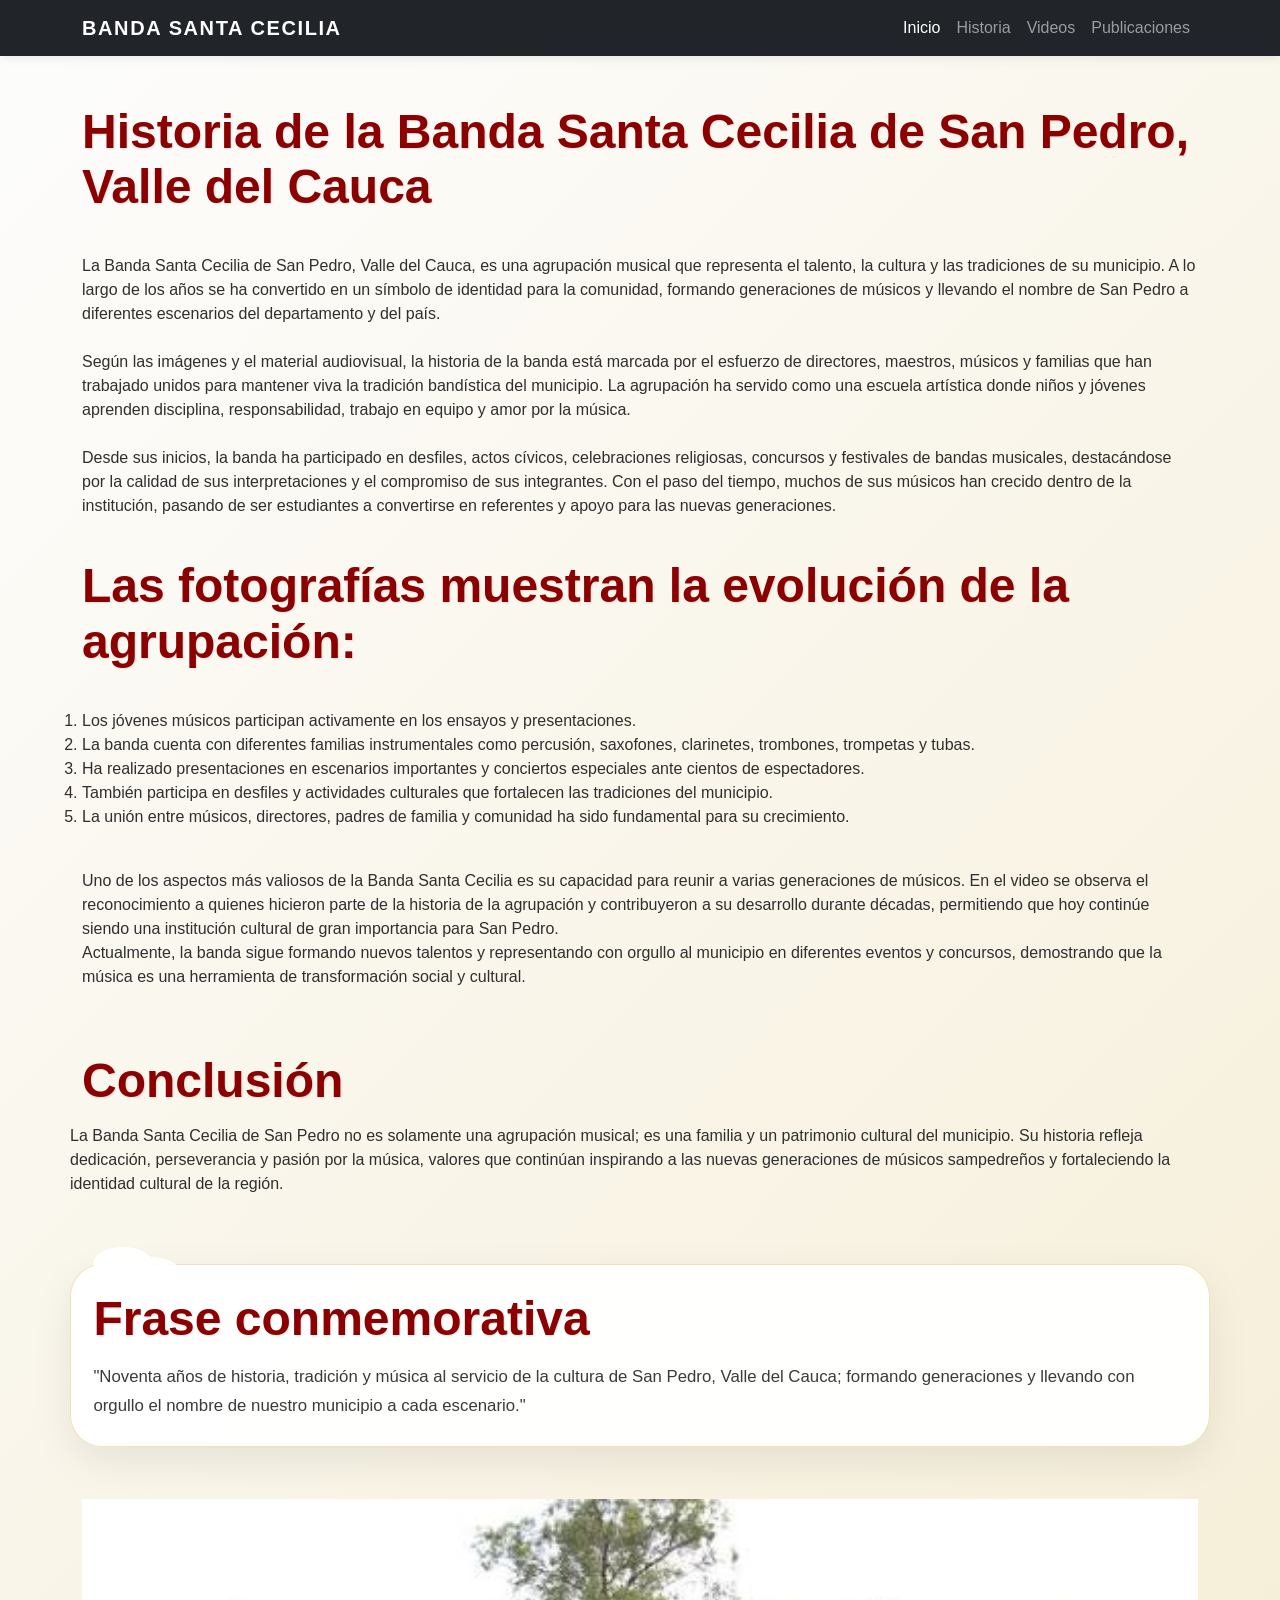
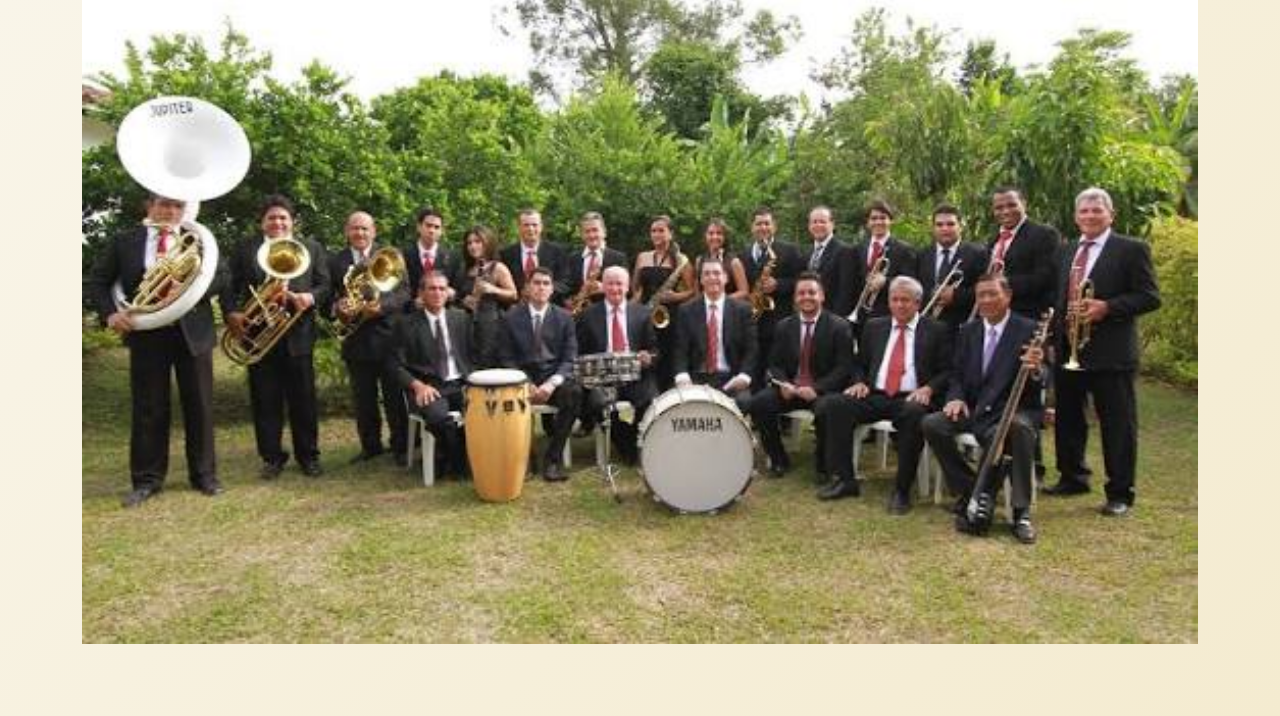
<file: MomentosDeLaBanda.html>
<!DOCTYPE html>
<html lang="en">

<head>
    <meta charset="UTF-8">
    <meta name="viewport" content="width=device-width, initial-scale=1.0">
    <title>Historia de la Banda</title>
    <link href="https://cdn.jsdelivr.net/npm/bootstrap@5.3.8/dist/css/bootstrap.min.css" rel="stylesheet"
        integrity="sha384-sRIl4kxILFvY47J16cr9ZwB07vP4J8+LH7qKQnuqkuIAvNWLzeN8tE5YBujZqJLB" crossorigin="anonymous">
    <link rel="stylesheet" href="estilo.css">
</head>

<body>
    <nav class="navbar navbar-expand-lg navbar-dark bg-dark">
        <div class="container">
            <a class="navbar-brand" href="Index.html">BANDA SANTA CECILIA</a>
            <button class="navbar-toggler" type="button" data-bs-toggle="collapse" data-bs-target="#navbarNav"
                aria-controls="navbarNav" aria-expanded="false" aria-label="Toggle navigation">
                <span class="navbar-toggler-icon"></span>
            </button>
            <div class="collapse navbar-collapse" id="navbarNav">
                <ul class="navbar-nav ms-auto align-items-lg-center">
                    <li class="nav-item">
                        <a class="nav-link active" aria-current="page" href="Index.html">Inicio</a>
                    </li>
                    <li class="nav-item">
                        <a class="nav-link" href="MomentosDeLaBanda.html">Historia</a>
                    </li>
                    <li class="nav-item">
                        <a class="nav-link" href="Videos.html">Videos</a>
                    </li>
                    <li class="nav-item">
                        <a class="nav-link" href="Publicaciones.html">Publicaciones</a>
                    </li>
    </nav>
    <main class="container py-4 py-md-5">
        <section class="row g-4 align-items-center mb-4">
            <h1 class="titulo-principal mb-3">Historia de la Banda Santa Cecilia de San Pedro, Valle del Cauca</h1>
            <br>
            <p>La Banda Santa Cecilia de San Pedro, Valle del Cauca, es una agrupación musical que representa el
                talento, la cultura y las tradiciones de su municipio. A lo largo de los años se ha convertido en un
                símbolo de identidad para la comunidad, formando generaciones de músicos y llevando el nombre de San
                Pedro a diferentes escenarios del departamento y del país.
                <br><br>
                Según las imágenes y el material audiovisual, la historia de la banda está marcada por el esfuerzo de
                directores, maestros, músicos y familias que han trabajado unidos para mantener viva la tradición
                bandística del municipio. La agrupación ha servido como una escuela artística donde niños y jóvenes
                aprenden disciplina, responsabilidad, trabajo en equipo y amor por la música.
                <br><br>
                Desde sus inicios, la banda ha participado en desfiles, actos cívicos, celebraciones religiosas,
                concursos y festivales de bandas musicales, destacándose por la calidad de sus interpretaciones y el
                compromiso de sus integrantes. Con el paso del tiempo, muchos de sus músicos han crecido dentro de la
                institución, pasando de ser estudiantes a convertirse en referentes y apoyo para las nuevas
                generaciones.
            </p>
            <h2 class="titulo-principal mb-3">Las fotografías muestran la evolución de la agrupación:</h2>
            <ol>
                <li>Los jóvenes músicos participan activamente en los ensayos y presentaciones.</li>
                <li>La banda cuenta con diferentes familias instrumentales como percusión, saxofones, clarinetes,
                    trombones, trompetas y tubas.</li>
                <li>Ha realizado presentaciones en escenarios importantes y conciertos especiales ante cientos de
                    espectadores.</li>
                <li>También participa en desfiles y actividades culturales que fortalecen las tradiciones del municipio.
                </li>
                <li>La unión entre músicos, directores, padres de familia y comunidad ha sido fundamental para su
                    crecimiento.</li>
            </ol>
            <br>
            <p>Uno de los aspectos más valiosos de la Banda Santa Cecilia es su capacidad para reunir a varias
                generaciones de músicos. En el video se observa el reconocimiento a quienes hicieron parte de la
                historia de la agrupación y contribuyeron a su desarrollo durante décadas, permitiendo que hoy continúe
                siendo una institución cultural de gran importancia para San Pedro.
                <br>
                Actualmente, la banda sigue formando nuevos talentos y representando con orgullo al municipio en
                diferentes eventos y concursos, demostrando que la música es una herramienta de transformación social y
                cultural.
                <br><br>
            <h3 class="titulo-principal mb-3">Conclusión</h3>
            La Banda Santa Cecilia de San Pedro no es solamente una agrupación musical; es una familia y un
            patrimonio cultural del municipio. Su historia refleja dedicación, perseverancia y pasión por la música,
            valores que continúan inspirando a las nuevas generaciones de músicos sampedreños y fortaleciendo la
            identidad cultural de la región.
            </p>
            <br>
            <div class="frase-nubecita">
                <h3 class="titulo-principal mb-3">Frase conmemorativa</h3>
                <p>"Noventa años de historia, tradición y música al servicio de la cultura de San Pedro, Valle del
                    Cauca;
                    formando generaciones y llevando con orgullo el nombre de nuestro municipio a cada escenario."</p>
            </div>
            <img src="IMG/Banda Santa Cecilia San pedro90añosdehistoria.jpg">
            <br>











































        </section>
    </main>






















    <script src="https://cdn.jsdelivr.net/npm/bootstrap@5.3.8/dist/js/bootstrap.bundle.min.js"
        integrity="sha384-FKyoEForCGlyvwx9Hj09JcYn3nv7wiPVlz7YYwJrWVcXK/BmnVDxM+D2scQbITxI"
        crossorigin="anonymous"></script>
</body>

</html>
</file>
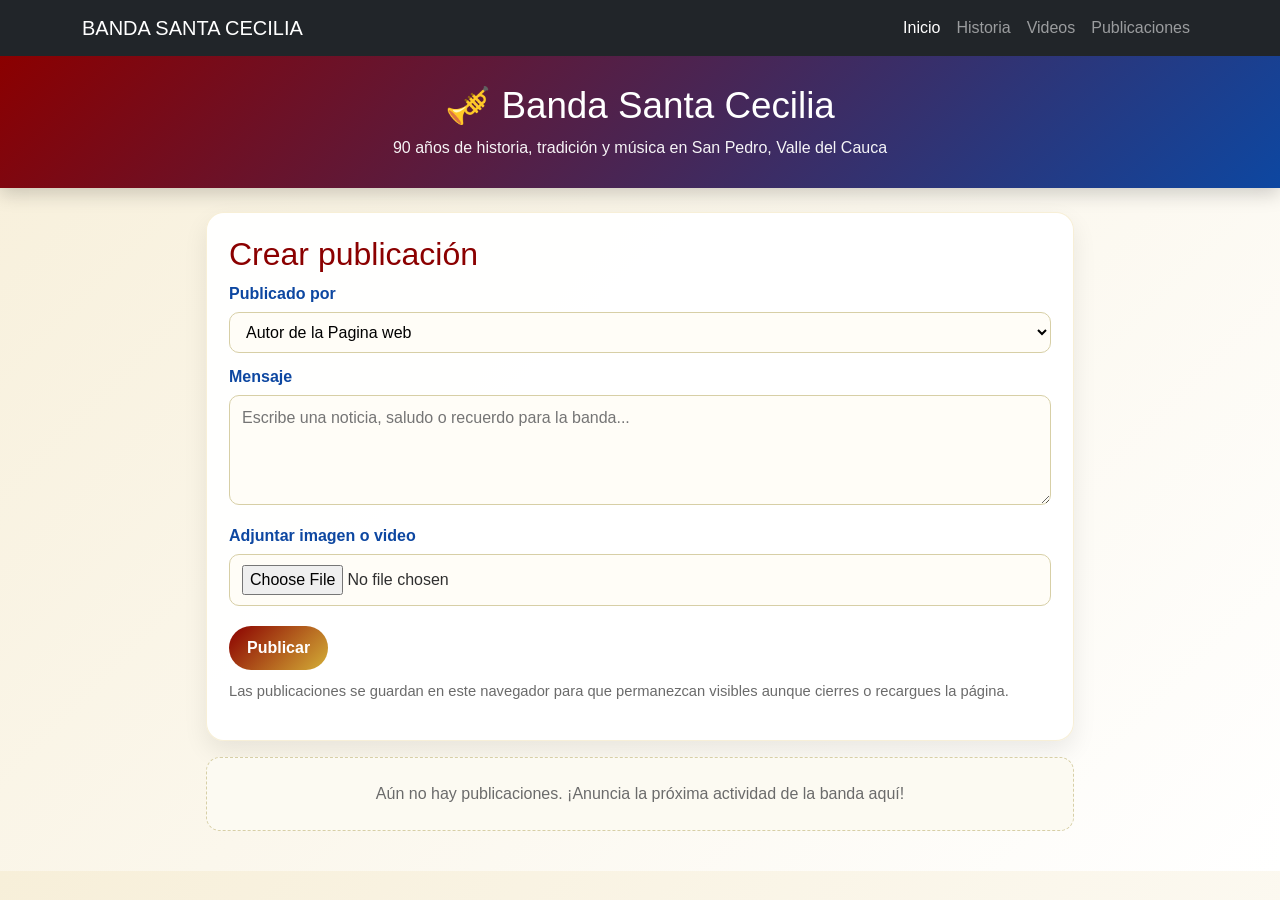
<file: Publicaciones.html>
<!DOCTYPE html>
<html lang="es">

<head>
    <meta charset="UTF-8">
    <meta name="viewport" content="width=device-width, initial-scale=1.0">
    <title>Banda Santa Cecilia - Publicaciones</title>
    <link href="https://cdn.jsdelivr.net/npm/bootstrap@5.3.8/dist/css/bootstrap.min.css" rel="stylesheet"
        integrity="sha384-sRIl4kxILFvY47J16cr9ZwB07vP4J8+LH7qKQnuqkuIAvNWLzeN8tE5YBujZqJLB" crossorigin="anonymous">
    <style>
        :root {
            --rojo: #8b0000;
            --oro: #d4af37;
            --azul: #0d47a1;
            --crema: #f7efd9;
            --texto: #2f2f2f;
            --blanco: #ffffff;
        }

        * {
            box-sizing: border-box;
        }

        body {
            margin: 0;
            font-family: 'Segoe UI', Tahoma, Geneva, Verdana, sans-serif;
            color: var(--texto);
            background: linear-gradient(135deg, var(--crema) 0%, #ffffff 100%);
        }

        header {
            background: linear-gradient(135deg, var(--rojo), var(--azul));
            color: white;
            padding: 28px 20px;
            text-align: center;
            box-shadow: 0 6px 18px rgba(0, 0, 0, 0.18);
        }

        header h1 {
            margin: 0 0 8px;
            font-size: clamp(1.6rem, 3.2vw, 2.3rem);
        }

        header p {
            margin: 0;
            opacity: 0.95;
            font-size: 1rem;
        }

        .contenedor {
            max-width: 900px;
            margin: 24px auto 40px;
            padding: 0 16px;
        }

        .panel {
            background: rgba(255, 255, 255, 0.96);
            padding: 22px;
            border-radius: 18px;
            box-shadow: 0 10px 24px rgba(0, 0, 0, 0.08);
            border: 1px solid rgba(212, 175, 55, 0.2);
        }

        .panel h2 {
            margin-top: 0;
            color: var(--rojo);
        }

        .campo {
            margin-bottom: 12px;
        }

        label {
            display: block;
            margin-bottom: 6px;
            font-weight: 600;
            color: var(--azul);
        }

        select,
        textarea,
        input[type="file"] {
            width: 100%;
            border-radius: 10px;
            border: 1px solid #d7cfa6;
            padding: 10px 12px;
            font-size: 1rem;
            background: #fffdf7;
        }

        textarea {
            min-height: 110px;
            resize: vertical;
        }

        button {
            margin-top: 8px;
            background: linear-gradient(135deg, var(--rojo), var(--oro));
            color: white;
            border: none;
            padding: 10px 18px;
            border-radius: 999px;
            cursor: pointer;
            font-weight: 700;
            transition: transform 0.2s ease;
        }

        button:hover {
            transform: translateY(-1px);
        }

        .ayuda {
            margin-top: 10px;
            font-size: 0.92rem;
            color: #6b6b6b;
        }

        .publicacion {
            background: var(--blanco);
            margin-top: 20px;
            padding: 18px;
            border-radius: 16px;
            box-shadow: 0 8px 20px rgba(0, 0, 0, 0.08);
            border-left: 6px solid var(--oro);
        }

        .encabezado {
            display: flex;
            justify-content: space-between;
            align-items: center;
            gap: 10px;
            margin-bottom: 6px;
        }

        .autor {
            margin: 0;
            color: var(--rojo);
            font-weight: 700;
        }

        .fecha {
            margin: 0;
            color: #808080;
            font-size: 0.86rem;
        }

        .texto-publicacion {
            margin: 10px 0 0;
            line-height: 1.6;
            white-space: pre-wrap;
        }

        img,
        video {
            width: 100%;
            display: block;
            margin-top: 12px;
            border-radius: 12px;
            object-fit: cover;
            max-height: 420px;
        }

        .acciones-publicacion {
            display: flex;
            flex-wrap: wrap;
            gap: 10px;
            margin-top: 14px;
        }

        .action-btn,
        .btn-delete {
            border: none;
            border-radius: 999px;
            padding: 8px 12px;
            font-weight: 600;
            cursor: pointer;
            background: #f7efd9;
            color: var(--azul);
        }

        .action-btn:hover,
        .btn-delete:hover {
            transform: translateY(-1px);
        }

        .btn-delete {
            background: #ffe3e3;
            color: var(--rojo);
        }

        .comentarios {
            margin-top: 14px;
            padding-top: 12px;
            border-top: 1px solid #eee;
        }

        .comentario-item {
            background: #fcfaf2;
            border-radius: 10px;
            padding: 8px 10px;
            margin-bottom: 8px;
        }

        .comentario-item p {
            margin: 2px 0 0;
            line-height: 1.5;
        }

        .comentario-item small {
            color: #7a7a7a;
        }

        .input-comentario {
            width: 100%;
            min-height: 70px;
            border-radius: 10px;
            border: 1px solid #d7cfa6;
            padding: 8px 10px;
            margin-top: 8px;
            resize: vertical;
        }

        .vacio {
            text-align: center;
            padding: 24px;
            color: #6b6b6b;
            background: #fcfaf2;
            border-radius: 14px;
            border: 1px dashed #d7cfa6;
            margin-top: 16px;
        }

        @media (max-width: 600px) {
            .encabezado {
                flex-direction: column;
                align-items: flex-start;
            }
        }
    </style>
</head>

<body>
    <nav class="navbar navbar-expand-lg navbar-dark bg-dark">
        <div class="container">
            <a class="navbar-brand" href="Index.html">BANDA SANTA CECILIA</a>
            <button class="navbar-toggler" type="button" data-bs-toggle="collapse" data-bs-target="#navbarNav"
                aria-controls="navbarNav" aria-expanded="false" aria-label="Toggle navigation">
                <span class="navbar-toggler-icon"></span>
            </button>
            <div class="collapse navbar-collapse" id="navbarNav">
                <ul class="navbar-nav ms-auto align-items-lg-center">
                    <li class="nav-item">
                        <a class="nav-link active" aria-current="page" href="Index.html">Inicio</a>
                    </li>
                    <li class="nav-item">
                        <a class="nav-link" href="MomentosDeLaBanda.html">Historia</a>
                    </li>
                    <li class="nav-item">
                        <a class="nav-link" href="Videos.html">Videos</a>
                    </li>
                    <li class="nav-item">
                        <a class="nav-link" href="Publicaciones.html">Publicaciones</a>
                    </li>
                </ul>
            </div>
        </div>
    </nav>
    <header>
        <h1>🎺 Banda Santa Cecilia</h1>
        <p>90 años de historia, tradición y música en San Pedro, Valle del Cauca</p>
    </header>

    <div class="contenedor">
        <section class="panel">
            <h2>Crear publicación</h2>

            <div class="campo">
                <label for="rol">Publicado por</label>
                <select id="rol">
                    <option value="Administrador">Autor de la Pagina web</option>
                    <option value="Director de la banda">Director de la banda</option>
                    <option value="Miembro de la banda">Miembro de la banda</option>
                     <option value="Visitante">Visitante</option>
                </select>
            </div>

            <div class="campo">
                <label for="texto">Mensaje</label>
                <textarea id="texto" placeholder="Escribe una noticia, saludo o recuerdo para la banda..."></textarea>
            </div>

            <div class="campo">
                <label for="archivo">Adjuntar imagen o video</label>
                <input type="file" id="archivo" accept="image/*,video/*">
            </div>

            <button onclick="publicar()">Publicar</button>
            <p class="ayuda">Las publicaciones se guardan en este navegador para que permanezcan visibles aunque cierres
                o recargues la página.</p>
        </section>

        <div id="muro"></div>
    </div>

    <script>
        const STORAGE_KEY = "bandaSantaCeciliaPublicaciones";
        const DB_NAME = "bandaSantaCeciliaDB";
        const STORE_NAME = "archivos";
        let publicaciones = cargarPublicaciones();
        let dbPromise = abrirBaseDeDatos();

        renderPublicaciones();

        async function publicar() {
            const texto = document.getElementById("texto").value.trim();
            const rol = document.getElementById("rol").value;
            const archivoInput = document.getElementById("archivo");
            const archivo = archivoInput.files[0];

            if (!texto && !archivo) {
                alert("Debe escribir algo o seleccionar una imagen o video.");
                return;
            }

            const archivoTipo = archivo ? archivo.type : null;
            let archivoId = null;

            if (archivo) {
                archivoId = `${Date.now()}-${Math.random().toString(16).slice(2)}`;
                await guardarArchivo(archivoId, archivo);
            }

            const nuevaPublicacion = {
                id: Date.now(),
                autor: rol,
                texto: texto,
                fecha: new Date().toISOString(),
                likes: 0,
                comentarios: [],
                archivoId: archivoId,
                archivoTipo: archivoTipo,
                archivoNombre: archivo ? archivo.name : ""
            };

            publicaciones.unshift(nuevaPublicacion);
            guardarPublicaciones();
            await renderPublicaciones();

            document.getElementById("texto").value = "";
            archivoInput.value = "";
        }

        function cargarPublicaciones() {
            try {
                const datos = localStorage.getItem(STORAGE_KEY);
                const guardadas = datos ? JSON.parse(datos) : [];
                return guardadas.map(publicacion => ({
                    ...publicacion,
                    likes: Number(publicacion.likes || 0),
                    comentarios: Array.isArray(publicacion.comentarios) ? publicacion.comentarios : []
                }));
            } catch (error) {
                console.error("No se pudieron cargar las publicaciones", error);
                return [];
            }
        }

        function guardarPublicaciones() {
            localStorage.setItem(STORAGE_KEY, JSON.stringify(publicaciones));
        }

        async function renderPublicaciones() {
            const muro = document.getElementById("muro");

            if (publicaciones.length === 0) {
                muro.innerHTML = '<div class="vacio">Aún no hay publicaciones. ¡Anuncia la próxima actividad de la banda aquí!</div>';
                return;
            }

            const publicacionesHTML = await Promise.all(publicaciones.map(crearPublicacionHTML));
            muro.innerHTML = publicacionesHTML.join("");
        }

        async function crearPublicacionHTML(publicacion) {
            const fecha = new Date(publicacion.fecha).toLocaleString("es-ES", {
                dateStyle: "medium",
                timeStyle: "short"
            });

            let contenidoArchivo = "";
            if (publicacion.archivoId) {
                const blob = await obtenerArchivo(publicacion.archivoId);
                if (blob && publicacion.archivoTipo?.startsWith("image")) {
                    const url = URL.createObjectURL(blob);
                    contenidoArchivo = `<img src="${url}" alt="Imagen publicada">`;
                } else if (blob && publicacion.archivoTipo?.startsWith("video")) {
                    const url = URL.createObjectURL(blob);
                    contenidoArchivo = `<video controls preload="metadata"><source src="${url}" type="${publicacion.archivoTipo}"></video>`;
                }
            } else if (publicacion.archivoData && publicacion.archivoTipo?.startsWith("image")) {
                contenidoArchivo = `<img src="${publicacion.archivoData}" alt="Imagen publicada">`;
            } else if (publicacion.archivoData && publicacion.archivoTipo?.startsWith("video")) {
                contenidoArchivo = `<video controls src="${publicacion.archivoData}"></video>`;
            }

            const comentariosHTML = (publicacion.comentarios || []).map(comentario => `
                <div class="comentario-item">
                    <small>${escaparHTML(comentario.autor || "Visitante")} · ${new Date(comentario.fecha).toLocaleString("es-ES", { dateStyle: "short", timeStyle: "short" })}</small>
                    <p>${escaparHTML(comentario.texto)}</p>
                </div>
            `).join("");

            return `
                <article class="publicacion">
                    <div class="encabezado">
                        <h3 class="autor">${escaparHTML(publicacion.autor)}</h3>
                        <p class="fecha">${fecha}</p>
                    </div>
                    ${publicacion.texto ? `<p class="texto-publicacion">${escaparHTML(publicacion.texto)}</p>` : ""}
                    ${contenidoArchivo}
                    <div class="acciones-publicacion">
                        <button class="action-btn" onclick="darLike(${publicacion.id})">👍 Me gusta (${Number(publicacion.likes || 0)})</button>
                    </div>
                    <div class="comentarios">
                        ${comentariosHTML}
                        <textarea id="comentario-${publicacion.id}" class="input-comentario" placeholder="Escribe un comentario..."></textarea>
                        <button class="action-btn" onclick="agregarComentario(${publicacion.id})">Comentar</button>
                    </div>
                </article>
            `;
        }

        function darLike(id) {
            const publicacion = publicaciones.find(item => item.id === id);
            if (!publicacion) return;

            const key = `like-${id}`;
            const yaDioLike = sessionStorage.getItem(key) === "1";

            if (yaDioLike) {
                publicacion.likes = Math.max(0, Number(publicacion.likes || 0) - 1);
                sessionStorage.removeItem(key);
            } else {
                publicacion.likes = Number(publicacion.likes || 0) + 1;
                sessionStorage.setItem(key, "1");
            }

            guardarPublicaciones();
            renderPublicaciones();
        }

        function agregarComentario(id) {
            const publicacion = publicaciones.find(item => item.id === id);
            if (!publicacion) return;

            const textarea = document.getElementById(`comentario-${id}`);
            const texto = textarea?.value.trim();
            if (!texto) {
                alert("Escribe un comentario antes de publicar.");
                return;
            }

            publicacion.comentarios = publicacion.comentarios || [];
            publicacion.comentarios.unshift({
                id: Date.now(),
                autor: "Visitante",
                texto: texto,
                fecha: new Date().toISOString()
            });

            guardarPublicaciones();
            renderPublicaciones();
        }

        function escaparHTML(texto) {
            return String(texto)
                .replace(/&/g, "&amp;")
                .replace(/</g, "&lt;")
                .replace(/>/g, "&gt;")
                .replace(/\"/g, "&quot;")
                .replace(/'/g, "&#39;");
        }

        function abrirBaseDeDatos() {
            return new Promise((resolve, reject) => {
                const solicitud = indexedDB.open(DB_NAME, 1);

                solicitud.onupgradeneeded = () => {
                    const db = solicitud.result;
                    if (!db.objectStoreNames.contains(STORE_NAME)) {
                        db.createObjectStore(STORE_NAME, { keyPath: "id" });
                    }
                };

                solicitud.onsuccess = () => resolve(solicitud.result);
                solicitud.onerror = () => reject(solicitud.error);
            });
        }

        async function guardarArchivo(id, archivo) {
            const db = await dbPromise;
            return new Promise((resolve, reject) => {
                const transaccion = db.transaction(STORE_NAME, "readwrite");
                const almacen = transaccion.objectStore(STORE_NAME);
                const solicitud = almacen.put({ id, archivo });
                solicitud.onsuccess = () => resolve();
                solicitud.onerror = () => reject(solicitud.error);
            });
        }

        async function obtenerArchivo(id) {
            const db = await dbPromise;
            return new Promise((resolve, reject) => {
                const transaccion = db.transaction(STORE_NAME, "readonly");
                const almacen = transaccion.objectStore(STORE_NAME);
                const solicitud = almacen.get(id);
                solicitud.onsuccess = () => resolve(solicitud.result?.archivo || null);
                solicitud.onerror = () => reject(solicitud.error);
            });
        }
    </script>

    <script src="https://cdn.jsdelivr.net/npm/bootstrap@5.3.8/dist/js/bootstrap.bundle.min.js"
        integrity="sha384-FKyoEForCGlyvwx9Hj09JcYn3nv7wiPVlz7YYwJrWVcXK/BmnVDxM+D2scQbITxI"
        crossorigin="anonymous"></script>
</body>

</html>
</file>
<file: estilo.css>
:root {
            --rojo: #8b0000;
            --oro: #d4af37;
            --texto: #2f2f2f;
        }

        body {
            font-family: 'Segoe UI', Tahoma, Geneva, Verdana, sans-serif;
            background: linear-gradient(135deg, #fdfdfd 0%, #f4ebd0 100%);
            color: var(--texto);
        }

        .navbar {
            box-shadow: 0 2px 10px rgba(0, 0, 0, 0.08);
        }

        .navbar-brand {
            font-weight: 700;
            letter-spacing: 0.08em;
        }

        .navbar .form-control {
            min-width: 180px;
            border-radius: 999px;
            border: 1px solid rgba(255, 255, 255, 0.25);
            background: rgba(255, 255, 255, 0.12);
            color: white;
        }

        .navbar .form-control::placeholder {
            color: rgba(255, 255, 255, 0.75);
        }

        .navbar .form-control:focus {
            background: white;
            color: #222;
            box-shadow: none;
        }

        .navbar .btn-outline-light {
            border-radius: 999px;
            padding: 0.35rem 0.8rem;
        }

        .hero-card {
            background: rgba(255, 255, 255, 0.95);
            border: 1px solid #eee;
            border-radius: 1.2rem;
            box-shadow: 0 8px 25px rgba(0, 0, 0, 0.08);
        }

        .titulo-principal {
            font-size: clamp(1.8rem, 4vw, 3rem);
            font-weight: 800;
            color: var(--rojo);
            text-shadow: 1px 1px 2px rgba(0, 0, 0, 0.1);
            line-height: 1.15;
        }

        .subtitulo {
            color: #6c6c6c;
            font-size: clamp(1rem, 2.3vw, 1.25rem);
        }

        .video-title {
            font-size: clamp(1.8rem, 4vw, 2.4rem);
            font-weight: 800;
            color: var(--rojo);
            text-shadow: 1px 1px 2px rgba(0, 0, 0, 0.12);
            margin-bottom: 1rem;
            position: relative;
        }

        .video-title::after {
            content: "";
            display: block;
            width: 5rem;
            height: 0.35rem;
            margin-top: 0.75rem;
            border-radius: 999px;
            background: linear-gradient(90deg, var(--rojo), var(--oro));
        }

        .video-card {
            background: white;
            border-radius: 1.2rem;
            box-shadow: 0 8px 25px rgba(0, 0, 0, 0.08);
            padding: 1rem;
        }

        .frase-nubecita {
            position: relative;
            background: rgba(255, 255, 255, 0.96);
            border: 1px solid rgba(212, 175, 55, 0.35);
            box-shadow: 0 14px 40px rgba(0, 0, 0, 0.08);
            border-radius: 2rem;
            padding: 1.6rem 1.4rem;
            margin: 1.75rem 0;
            backdrop-filter: blur(8px);
        }

        .frase-nubecita::before {
            content: "";
            position: absolute;
            top: -18px;
            left: 1.4rem;
            width: 60px;
            height: 34px;
            background: rgba(255, 255, 255, 0.95);
            border-radius: 50%;
            box-shadow: 28px 10px 0 rgba(255, 255, 255, 0.95), 50px 18px 0 rgba(255, 255, 255, 0.95);
        }

        .frase-nubecita h3 {
            color: var(--rojo);
            margin-bottom: 0.75rem;
        }

        .frase-nubecita p {
            color: #3a3a3a;
            font-size: 1.05rem;
            line-height: 1.75;
            margin-bottom: 0;
        }

        .carousel-item img {
            height: 320px;
            object-fit: cover;
            border-radius: 1rem;
        }

        @media (max-width: 768px) {
            .carousel-item img {
                height: 240px;
            }

            .hero-card {
                padding: 1.25rem;
            }
        }
</file>
